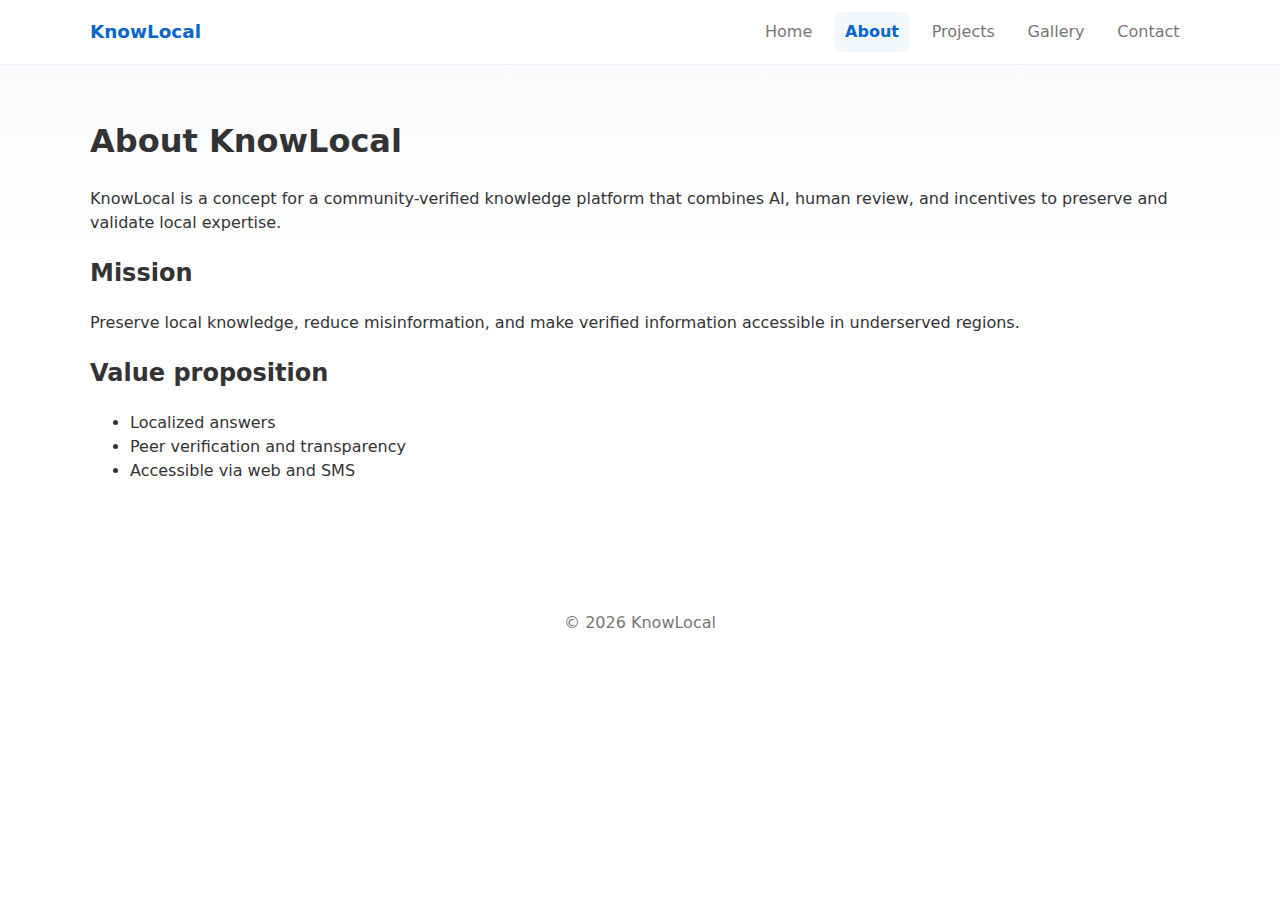
<file: about.html>
<!doctype html>
<html lang="en">
<head>
  <meta charset="utf-8" />
  <meta name="viewport" content="width=device-width,initial-scale=1" />
  <title>About • KnowLocal</title>
  <link rel="stylesheet" href="css/style.css" />
</head>
<body>
  <header class="site-header">
    <div class="container header-inner">
      <a class="brand" href="index.html">KnowLocal</a>
      <button id="nav-toggle" class="nav-toggle" aria-label="Open navigation">☰</button>
      <nav class="site-nav" id="site-nav-2">
        <a href="index.html">Home</a>
        <a href="about.html" class="active">About</a>
        <a href="projects.html">Projects</a>
        <a href="gallery.html">Gallery</a>
        <a href="contact.html">Contact</a>
      </nav>
    </div>
  </header>

  <main class="container content fade-in">
    <h1>About KnowLocal</h1>
    <p>KnowLocal is a concept for a community-verified knowledge platform that combines AI, human review, and incentives to preserve and validate local expertise.</p>
    <section>
      <h2>Mission</h2>
      <p>Preserve local knowledge, reduce misinformation, and make verified information accessible in underserved regions.</p>
    </section>

    <section>
      <h2>Value proposition</h2>
      <ul>
        <li>Localized answers</li>
        <li>Peer verification and transparency</li>
        <li>Accessible via web and SMS</li>
      </ul>
    </section>
  </main>

  <footer class="site-footer">
    <div class="container">
      <p>&copy; <span id="year-2"></span> KnowLocal</p>
    </div>
  </footer>

  <script src="js/main.js"></script>
</body>
</html>
</file>
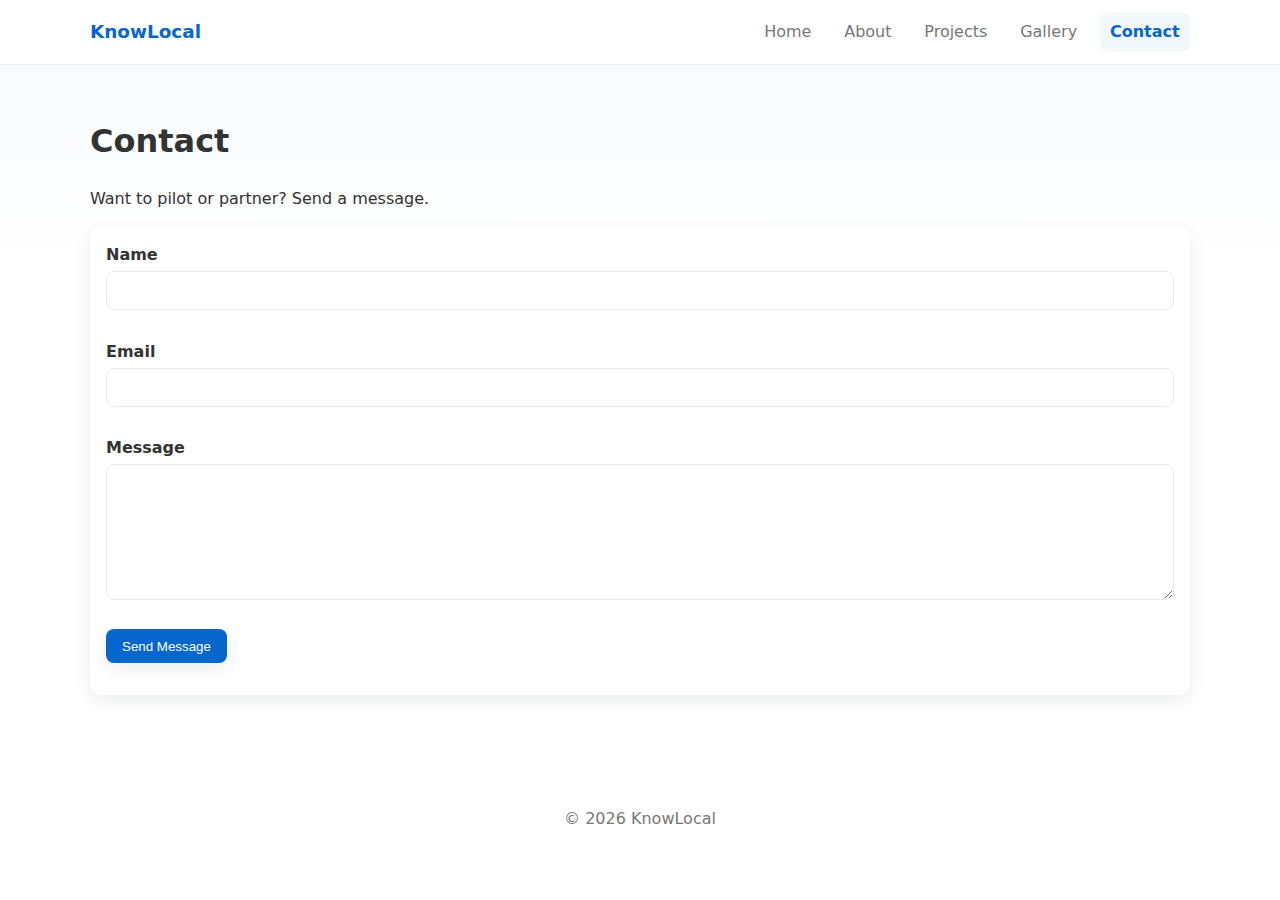
<file: contact.html>
<!doctype html>
<html lang="en">
<head>
  <meta charset="utf-8" />
  <meta name="viewport" content="width=device-width,initial-scale=1" />
  <title>Contact • KnowLocal</title>
  <link rel="stylesheet" href="css/style.css" />
</head>
<body>
  <header class="site-header">
    <div class="container header-inner">
      <a class="brand" href="index.html">KnowLocal</a>
      <button id="nav-toggle" class="nav-toggle" aria-label="Open navigation">☰</button>
      <nav class="site-nav">
        <a href="index.html">Home</a>
        <a href="about.html">About</a>
        <a href="projects.html">Projects</a>
        <a href="gallery.html">Gallery</a>
        <a href="contact.html" class="active">Contact</a>
      </nav>
    </div>
  </header>

  <main class="container content fade-in">
    <h1>Contact</h1>
    <p>Want to pilot or partner? Send a message.</p>

    <form id="contact-form" novalidate>
      <div class="form-row">
        <label for="name">Name</label>
        <input id="name" name="name" type="text" required minlength="2" />
        <small class="error" id="error-name"></small>
      </div>

      <div class="form-row">
        <label for="email">Email</label>
        <input id="email" name="email" type="email" required />
        <small class="error" id="error-email"></small>
      </div>

      <div class="form-row">
        <label for="message">Message</label>
        <textarea id="message" name="message" rows="6" required minlength="10"></textarea>
        <small class="error" id="error-message"></small>
      </div>

      <button class="btn" type="submit">Send Message</button>
      <p id="form-success" class="success" role="status" aria-live="polite"></p>
    </form>
  </main>

  <footer class="site-footer">
    <div class="container">
      <p>&copy; <span id="year-5"></span> KnowLocal</p>
    </div>
  </footer>

  <script src="js/main.js"></script>
</body>
</html>
</file>
<file: css/style.css>
:root{
  --primary:#0666CC;
  --accent:#FF9A1C;
  --text:#333;
  --muted:#777;
  --bg:#fff;
  --radius:12px;
  --max-width:1100px;
  --shadow: 0 6px 18px rgba(16,24,40,0.08);
  --gap:1.25rem;
  --transition:300ms ease;
  font-family: Inter, system-ui, -apple-system, "Segoe UI", Roboto, "Helvetica Neue", Arial;
}

/* Basic resets */
*{box-sizing:border-box}
html,body{height:100%}
body{
  margin:0;
  color:var(--text);
  background:linear-gradient(180deg,#f6f9fc, #ffffff 30%);
  -webkit-font-smoothing:antialiased;
  -moz-osx-font-smoothing:grayscale;
  line-height:1.5;
}
.container{max-width:var(--max-width);margin:0 auto;padding:1rem}

/* Header */
.site-header{background:#fff;position:sticky;top:0;z-index:50;box-shadow:0 1px 0 rgba(0,0,0,0.04)}
.header-inner{display:flex;align-items:center;justify-content:space-between;padding:0.75rem 0}
.brand{font-weight:700;color:var(--primary);text-decoration:none;font-size:1.15rem}
.site-nav{display:flex;gap:0.75rem;align-items:center}
.site-nav a{padding:0.5rem 0.65rem;color:var(--muted);text-decoration:none;border-radius:8px;transition:var(--transition)}
.site-nav a:hover,.site-nav a.active{color:var(--primary);font-weight:600;background:rgba(6,102,204,0.05)}

.nav-toggle{display:none;background:none;border:0;font-size:1.25rem}

/* Hero */
.hero{padding:4rem 0;background-image:url('../images/hero.jpg');background-size:cover;background-position:center;border-radius:16px;margin:1rem 0;color:#fff}
.hero-inner{background:linear-gradient(180deg, rgba(0,0,0,0.25), rgba(0,0,0,0.08));padding:2rem;border-radius:12px}
.hero h1{margin:0 0 0.25rem;font-size:2rem}
.lead{color:rgba(255,255,255,0.9);margin-bottom:1rem}

/* Buttons */
.btn{display:inline-block;padding:0.6rem 1rem;border-radius:8px;background:var(--primary);color:#fff;text-decoration:none;border:0;cursor:pointer;box-shadow:var(--shadow)}
.btn-ghost{background:transparent;border:1px solid rgba(255,255,255,0.15);color:#fff}

/* Features */
.features{display:grid;grid-template-columns:repeat(auto-fit,minmax(220px,1fr));gap:1rem;margin:2rem 0}
.features article{background:#fff;padding:1rem;border-radius:12px;box-shadow:var(--shadow)}

/* Cards */
.cards{display:grid;grid-template-columns:repeat(auto-fit,minmax(240px,1fr));gap:1rem;margin:1rem 0}
.card{background:#fff;border-radius:12px;overflow:hidden;box-shadow:var(--shadow);display:flex;flex-direction:column}
.card img{width:100%;height:150px;object-fit:cover}
.card h3{margin:0.75rem 1rem 0.25rem}
.card p{margin:0 1rem 1rem;color:var(--muted);flex:1}
.card .btn{margin:0 1rem 1rem;align-self:flex-start}

/* Content areas */
.content{padding:2rem 0;background:transparent}

/* Forms */
form{background:#fff;padding:1rem;border-radius:12px;box-shadow:var(--shadow)}
.form-row{display:flex;flex-direction:column;margin-bottom:0.75rem}
label{font-weight:600;margin-bottom:0.25rem}
input,textarea{padding:0.6rem;border:1px solid #e6e9ee;border-radius:8px;font-size:1rem}
input:focus,textarea:focus{outline:none;box-shadow:0 0 0 3px rgba(6,102,204,0.08);border-color:var(--primary)}
.error{color:#b00020;font-size:0.9rem;min-height:1.1rem}
.success{color:green;margin-top:0.5rem}

/* Gallery */
.filters{display:flex;gap:0.5rem;margin-bottom:1rem}
.filter-btn{background:#fff;border:1px solid #e6e9ee;padding:0.45rem 0.65rem;border-radius:8px}
.filter-btn.active{background:var(--primary);color:#fff;border-color:var(--primary)}
.gallery-grid{display:grid;grid-template-columns:repeat(auto-fit,minmax(180px,1fr));gap:0.75rem}
.gallery-item{background:#fff;border-radius:8px;overflow:hidden;box-shadow:var(--shadow)}
.gallery-item img{width:100%;height:350px;object-fit:cover}
.gallery-item figcaption{padding:0.5rem;font-size:0.95rem}

/* Footer */
.site-footer{padding:1rem 0;color:var(--muted);text-align:center;margin-top:2rem}

/* Animations */
.fade-in{opacity:0;transform:translateY(10px);animation:fadeInUp 600ms ease forwards}
@keyframes fadeInUp{to{opacity:1;transform:none}}

/* Responsive */
@media (max-width:900px){
  .hero h1{font-size:1.55rem}
}
@media (max-width:760px){
  .nav-toggle{display:block}
  .site-nav{position:fixed;right:10px;top:64px;background:#fff;padding:0.75rem;border-radius:10px;box-shadow:var(--shadow);flex-direction:column;display:none}
  .site-nav.open{display:flex}
  .hero{padding:2rem}
}
</file>
